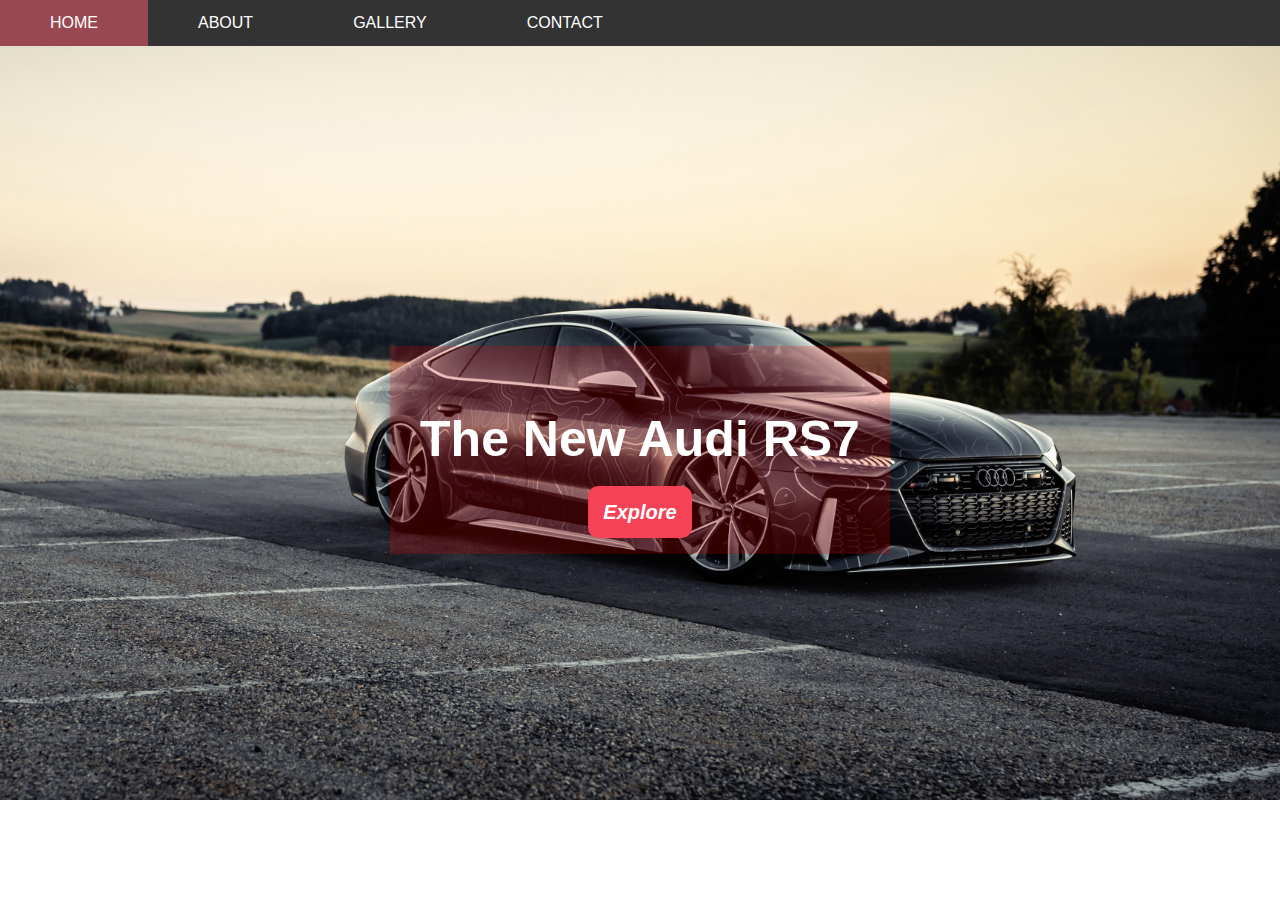
<file: webpage/index.html>
<!DOCTYPE html>
<html lang="en">
    <head>
        <title>HOME</title>
        <link rel="icon" href="images/rs7-logo2.jpg">
        <link rel="stylesheet" href="style/style.css">
    </head>
    <body>
        <ul>
            <li><a class="active" href="index.html">HOME</a></li>
            <li><a href="about.html">ABOUT</a></li>
            <li><a href="gallery.html">GALLERY</a></li>
            <li><a href="contact.html">CONTACT</a></li>
        </ul>

        <div class="box-image">
            <div class="box-text-home">
              <h1 class="home-title">The New Audi RS7</h1>
              
              <a href="about.html" class="button1">Explore</a>
              
            </div>
        </div>

    </body>
</html>
</file>
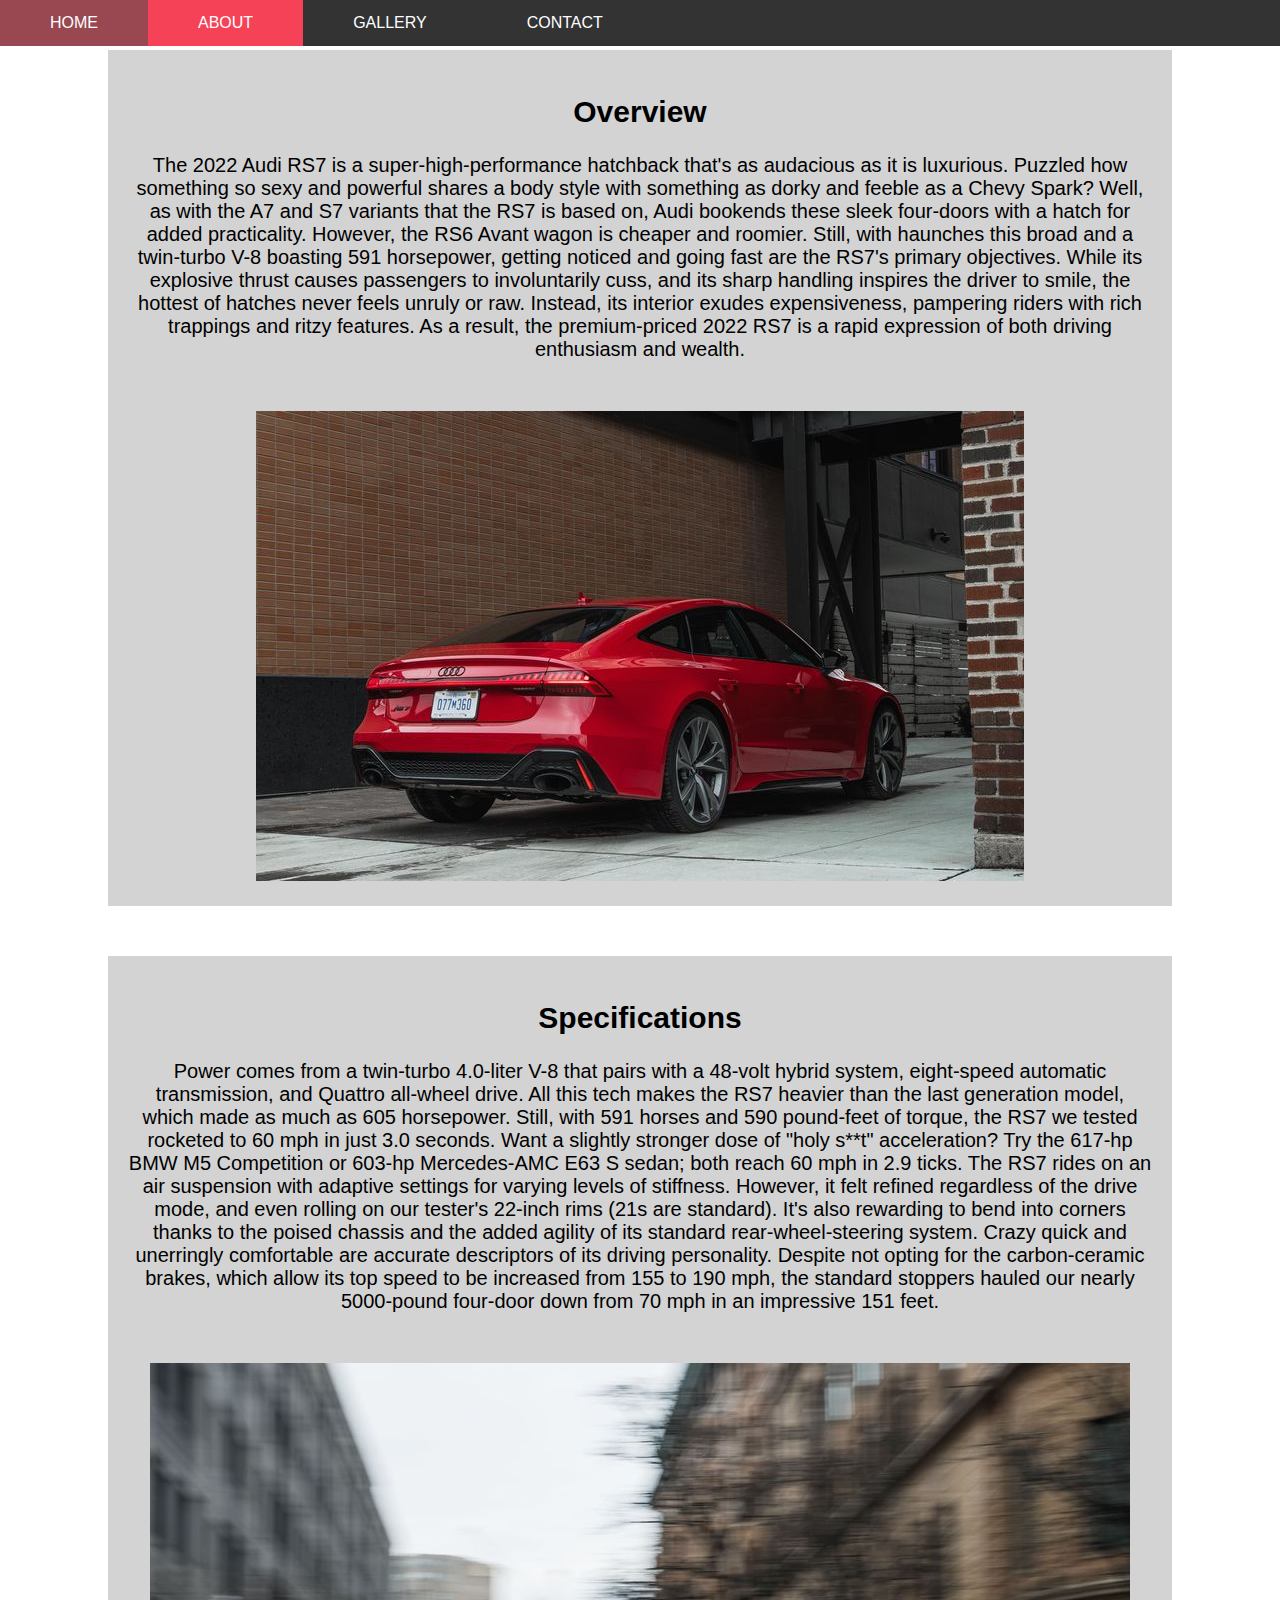
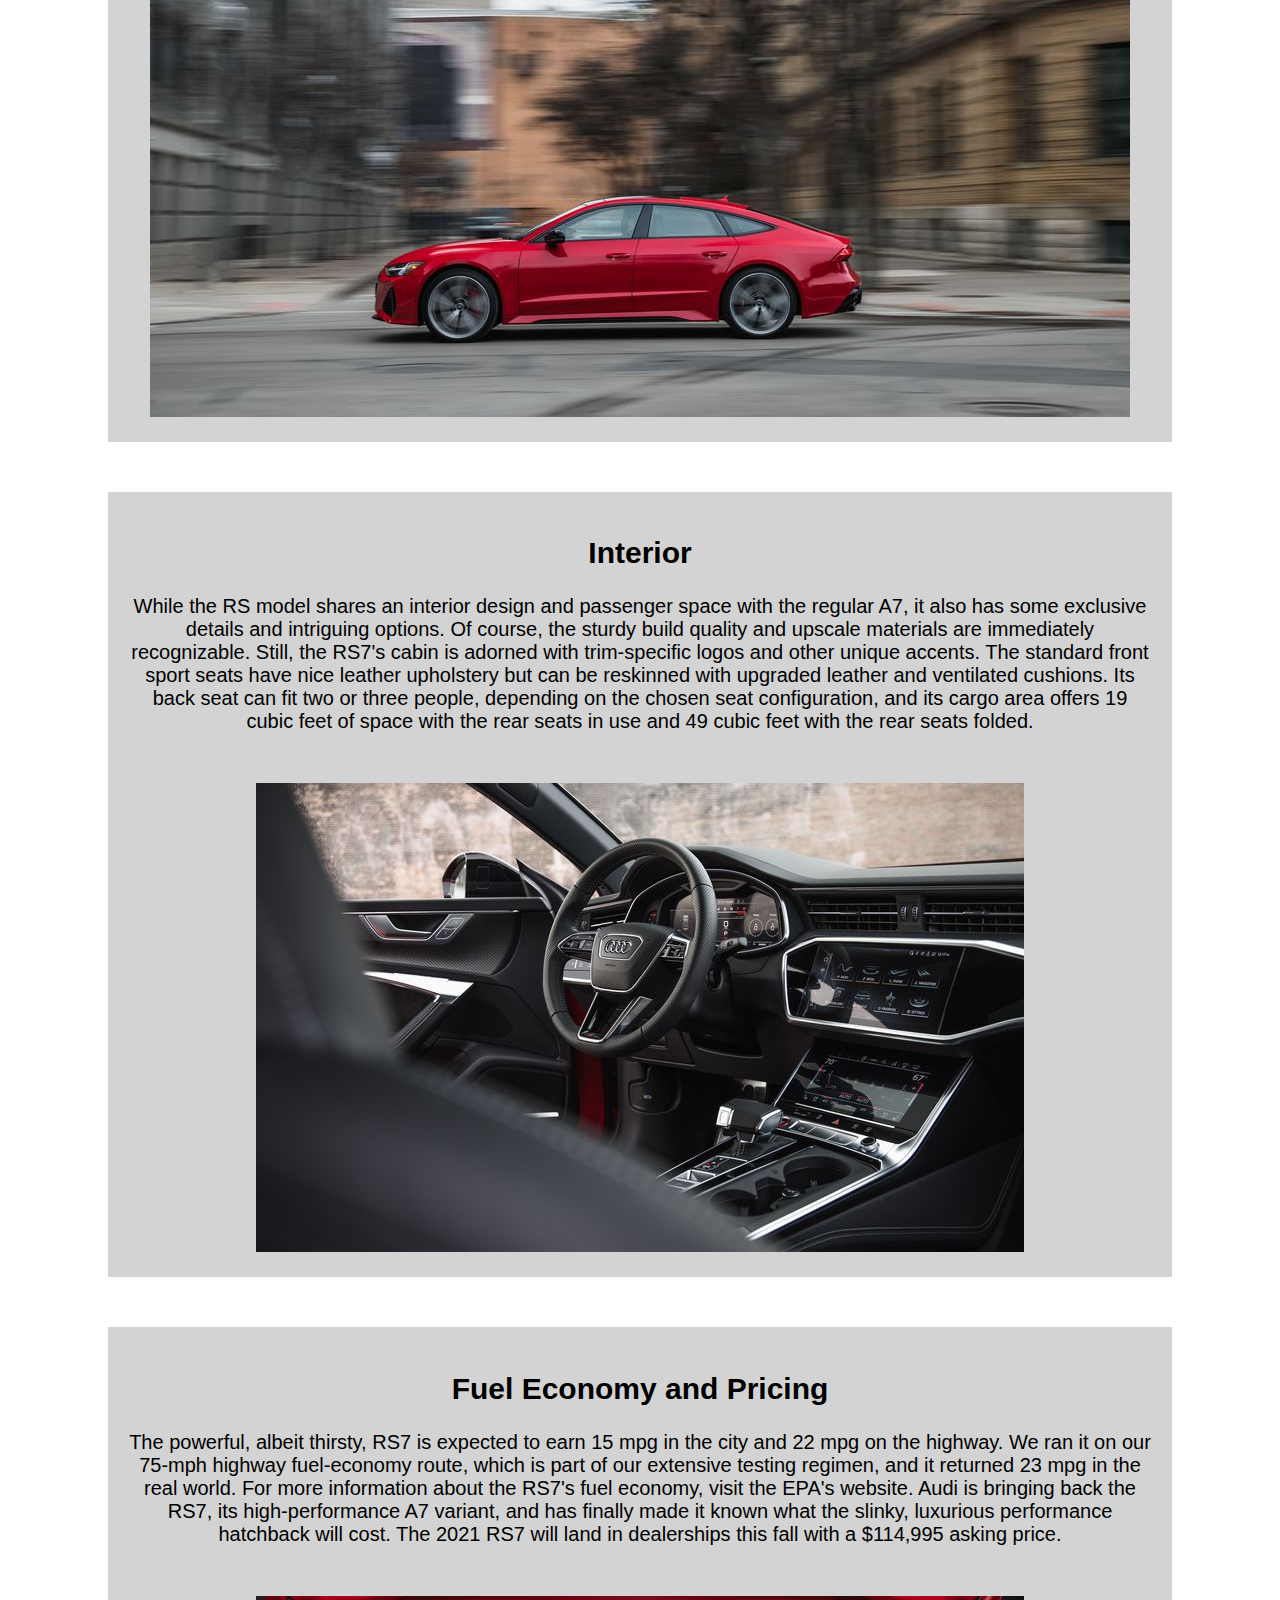
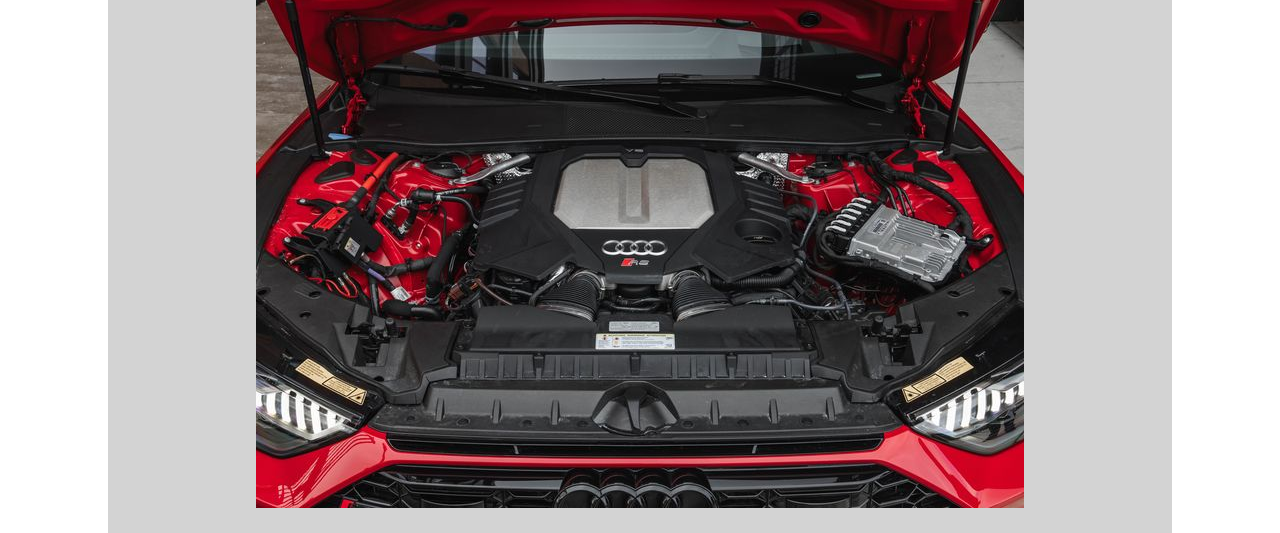
<file: webpage/about.html>
<!DOCTYPE html>
<html lang="en">
    <head>
        <title>ABOUT</title>
        <link rel="icon" href="images/rs7-logo2.jpg">
        <link rel="stylesheet" href="style/style.css">
    </head>
    <body>
        <ul>
            <li><a href="index.html">HOME</a></li>
            <li><a class="active" href="about.html">ABOUT</a></li>
            <li><a href="gallery.html">GALLERY</a></li>
            <li><a href="contact.html">CONTACT</a></li>
        </ul>

        <div class="text-box">
            <h2>
                Overview
            </h2>
            <p>
                The 2022 Audi RS7 is a super-high-performance hatchback that's as 
                audacious as it is luxurious. Puzzled how something so sexy and powerful 
                shares a body style with something as dorky and feeble as a Chevy Spark? 
                Well, as with the A7 and S7 variants that the RS7 is based on, Audi bookends 
                these sleek four-doors with a hatch for added practicality. However, 
                the RS6 Avant wagon is cheaper and roomier. Still, with haunches this 
                broad and a twin-turbo V-8 boasting 591 horsepower, getting noticed and 
                going fast are the RS7's primary objectives. While its explosive thrust 
                causes passengers to involuntarily cuss, and its sharp handling inspires the 
                driver to smile, the hottest of hatches never feels unruly or raw. Instead, its interior exudes 
                expensiveness, pampering riders with rich trappings and ritzy features. As a result, 
                the premium-priced 2022 RS7 is a rapid 
                expression of both driving enthusiasm and wealth.
            </p>
            <img class="audi-about" src="images/audi_about1.jpg" alt="audi-img1">

        </div>

        <div class="text-box">
            <h2>
                Specifications
            </h2>
            <p>
                Power comes from a twin-turbo 4.0-liter V-8 that pairs 
                with a 48-volt hybrid system, eight-speed automatic transmission, 
                and Quattro all-wheel drive. All this tech makes the RS7 heavier than the 
                last generation model, which made as much as 605 horsepower. Still, with 
                591 horses and 590 pound-feet of torque, the RS7 we tested rocketed to 60 
                mph in just 3.0 seconds. Want a slightly stronger dose of "holy s**t" 
                acceleration? Try the 617-hp BMW M5 Competition or 603-hp Mercedes-AMC 
                E63 S sedan; both reach 60 mph in 2.9 ticks. The RS7 rides on an air 
                suspension with adaptive settings for varying levels of stiffness. 
                However, it felt refined regardless of the drive mode, and even rolling 
                on our tester's 22-inch rims (21s are standard). It's also rewarding to bend 
                into corners thanks to the poised chassis and the added agility of its 
                standard rear-wheel-steering system. Crazy quick and unerringly comfortable 
                are accurate descriptors of its driving personality. Despite not opting for 
                the carbon-ceramic brakes, which allow its top speed to be increased from 155 
                to 190 mph, the standard stoppers hauled our nearly
                 5000-pound four-door down from 70 mph in an impressive 151 feet.
            </p>
            <img class="audi-about" src="images/audi_specs1.jpg" alt="audi-img2">

        </div>

        <div class="text-box">
            <h2>
                Interior
            </h2>
            <p>
                While the RS model shares an interior design and passenger space 
                with the regular A7, it also has some exclusive details and 
                intriguing options. Of course, the sturdy build quality and upscale 
                materials are immediately recognizable. Still, the RS7's cabin is 
                adorned with trim-specific logos and other unique accents. The standard 
                front sport seats have nice leather upholstery but can be reskinned 
                with upgraded leather and ventilated cushions. Its back seat can fit 
                two or three people, depending on the chosen seat configuration, and 
                its cargo area offers 19 cubic feet of space with the rear seats in use 
                and 49 cubic feet with the rear seats folded.
            </p>
            <img class="audi-about" src="images/interior1.jpg" alt="audi-img3">

        </div>

        <div class="text-box">
            <h2>
                Fuel Economy and Pricing
            </h2>
            <p>  
                The powerful, albeit thirsty, RS7 is expected to earn 15 mpg 
                in the city and 22 mpg on the highway. We ran it on our 75-mph 
                highway fuel-economy route, which is part of our extensive testing 
                regimen, and it returned 23 mpg in the real world. For more information 
                about the RS7's fuel economy, visit the EPA's website.
                Audi is bringing back the RS7, its high-performance A7 variant, 
                and has finally made it known what the slinky, luxurious performance 
                hatchback will cost. The 2021 RS7 will land in dealerships this fall 
                with a $114,995 asking price.
            </p>
            <img class="audi-about" src="images/audi-engine.jpg" alt="audi-img4">

        </div>
    </body>
</html>
</file>
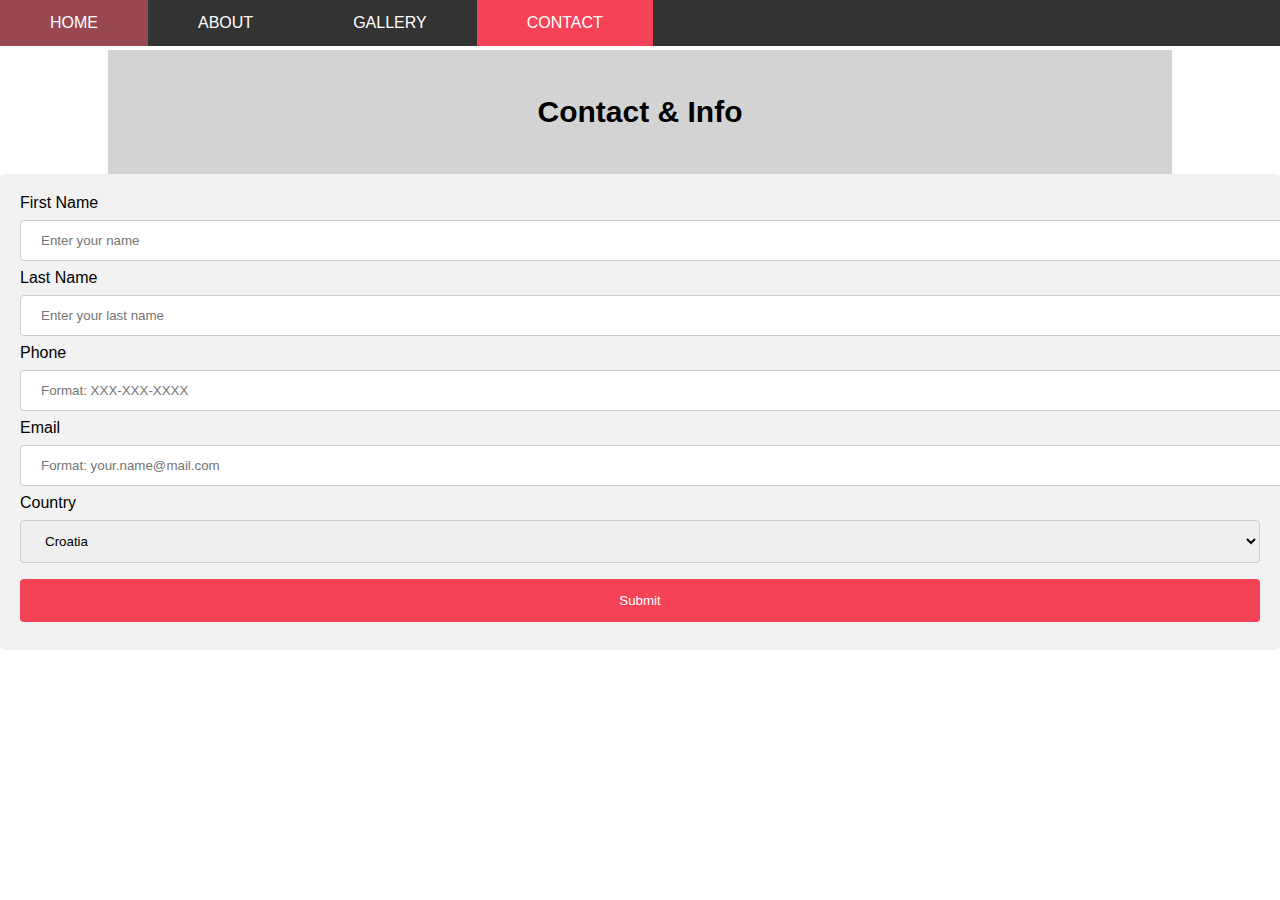
<file: webpage/contact.html>
<!DOCTYPE html>
<html lang="en">
    <head>
        <title>CONTACT</title>
        <link rel="icon" href="images/rs7-logo2.jpg">
        <link rel="stylesheet" href="style/style.css">
    </head>
    <body>
        <ul>
            <li><a href="index.html">HOME</a></li>
            <li><a href="about.html">ABOUT</a></li>
            <li><a href="gallery.html">GALLERY</a></li>
            <li><a class="active" href="contact.html">CONTACT</a></li>
        </ul>

        <div class="text-box">
            
            <h2>
                Contact & Info
            </h2>
        </div>

        <div class="form-div">
            <form action="">
              <label for="fname">First Name</label>
              <input type="text" id="fname" name="firstname" placeholder="Enter your name">
          
              <label for="lname">Last Name</label>
              <input type="text" id="lname" name="lastname" placeholder="Enter your last name">

              <label for="lname">Phone</label>
              <input type="text" id="phone" name="phonenum" placeholder="Format: XXX-XXX-XXXX">

              <label for="lname">Email</label>
              <input type="text" id="email" name="emailaddr" placeholder="Format: your.name@mail.com">
          
              <label for="country">Country</label>
              <select id="country" name="country">
                <option value="australia">Croatia</option>
                <option value="canada">Slovenia</option>
                <option value="usa">Serbia</option>
              </select>
            
              <input class="submit-button" type="submit" value="Submit">
            </form>
          </div>
    </body>
</html>
</file>
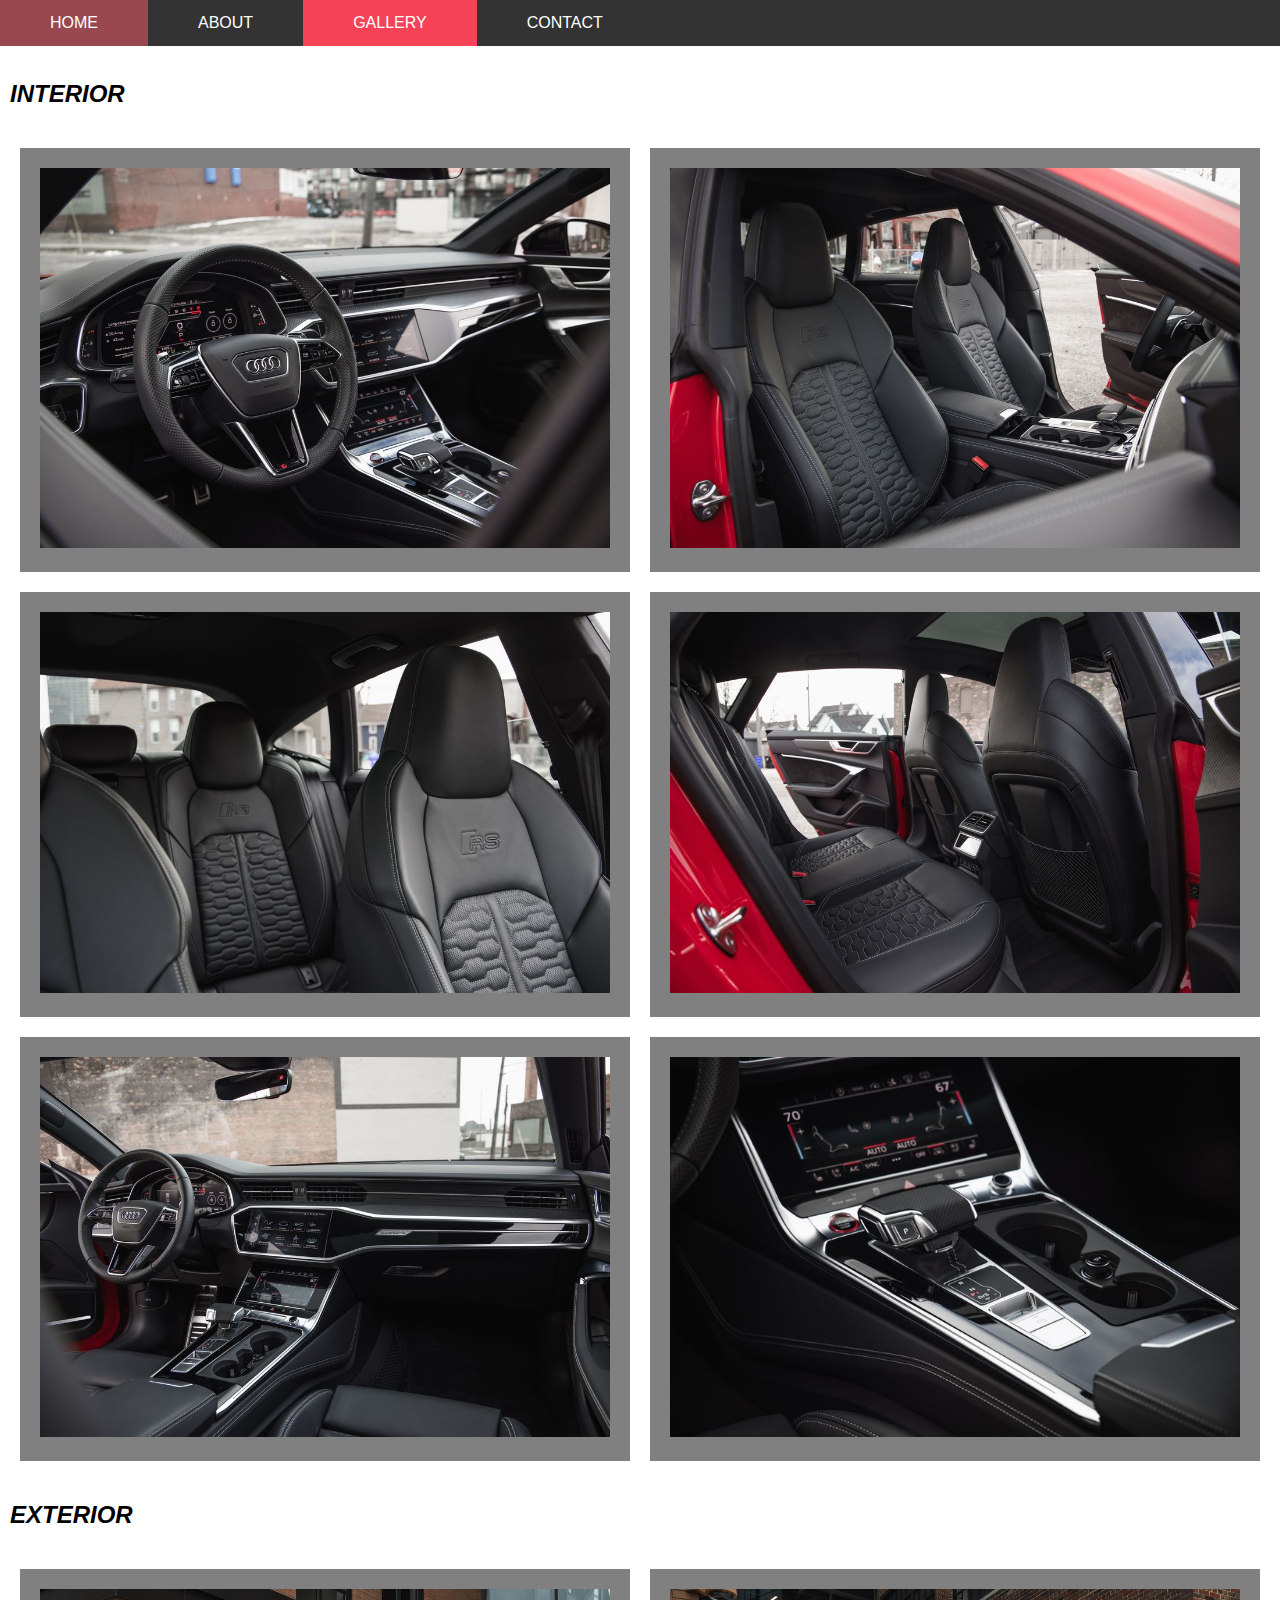
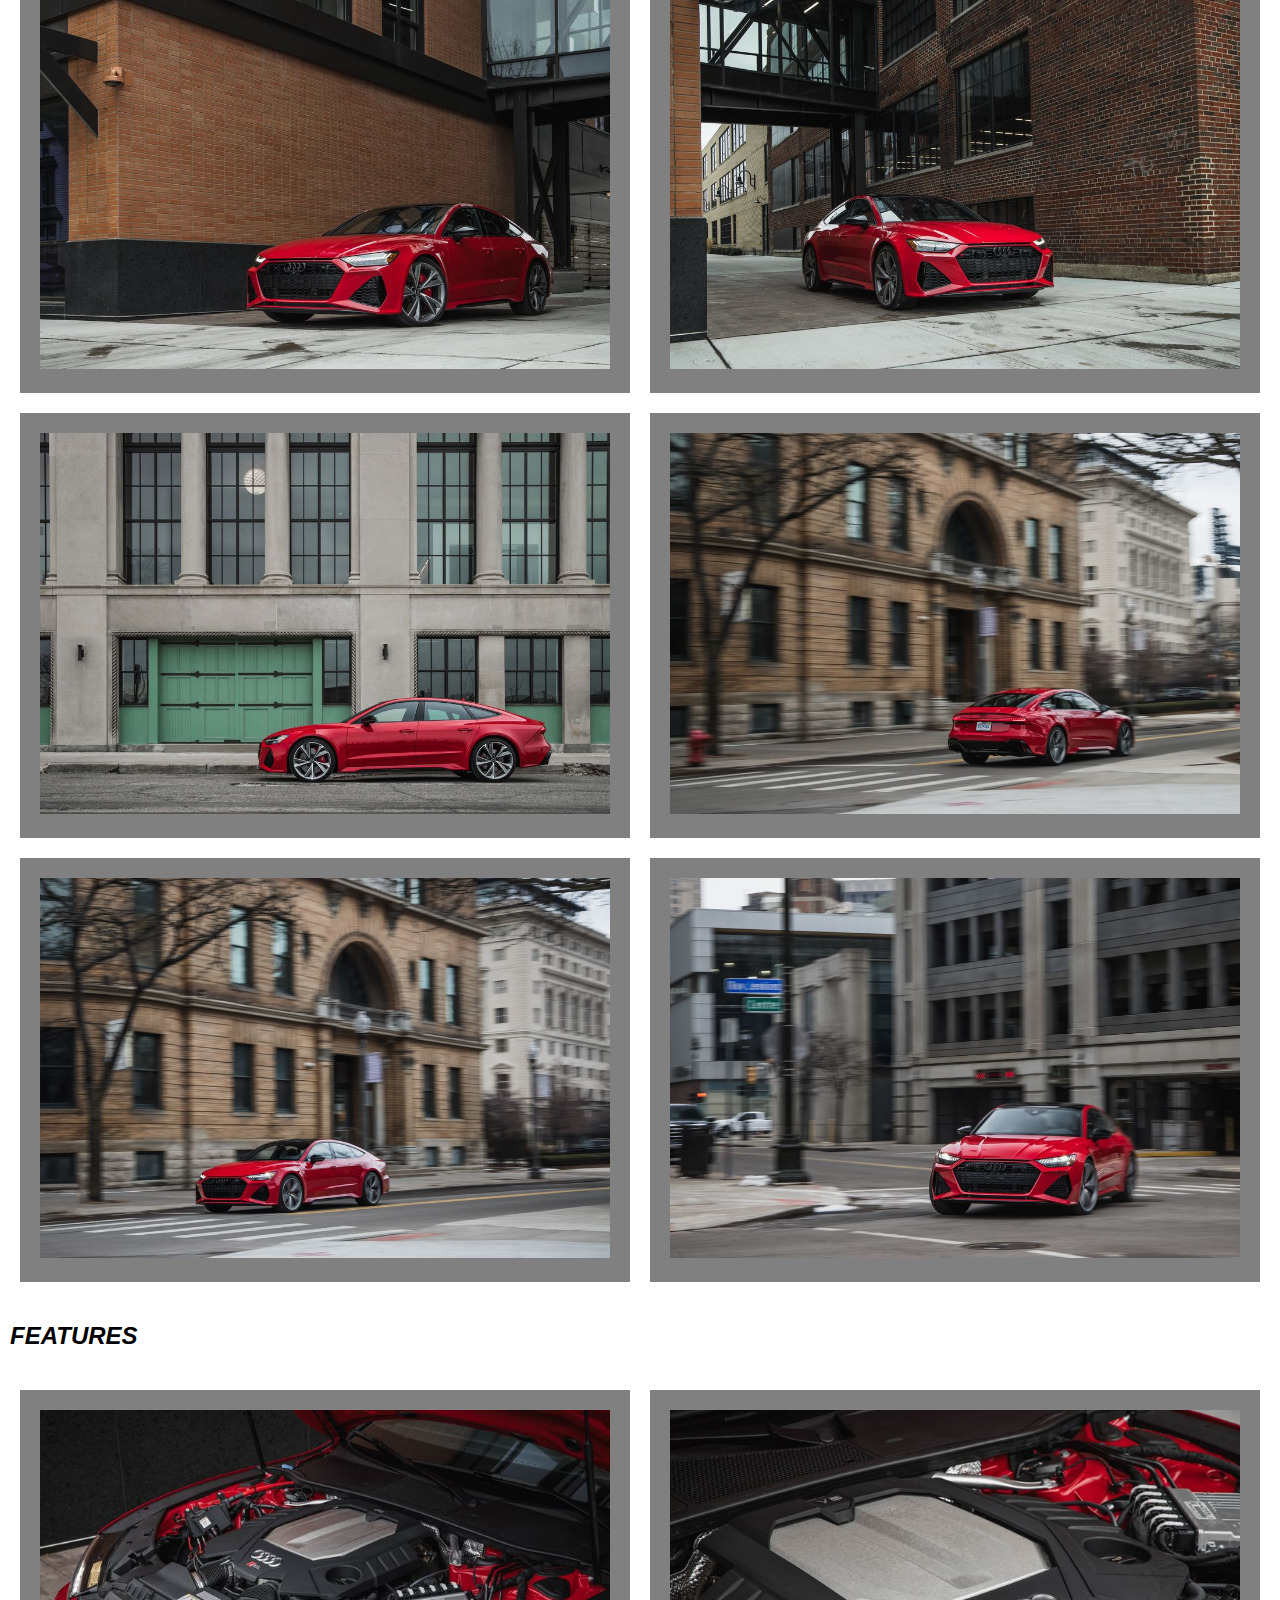
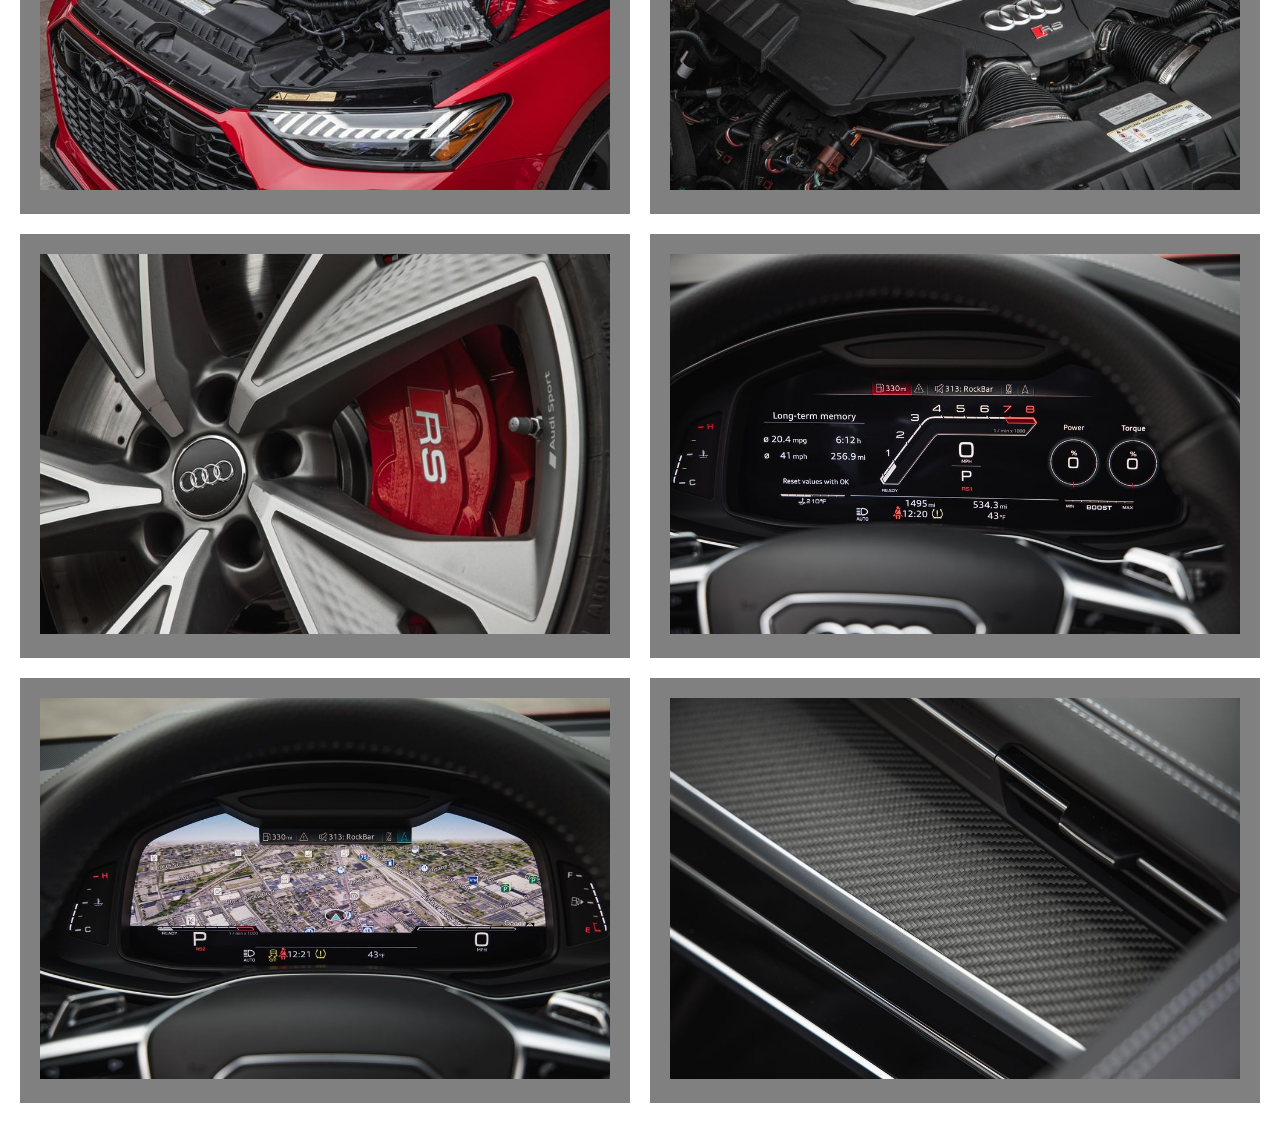
<file: webpage/gallery.html>
<!DOCTYPE html>
<html lang="en">
    <head>
        <title>GALLERY</title>
        <link rel="icon" href="images/rs7-logo2.jpg">
        <link rel="stylesheet" href="style/style.css">
    </head>
    <body>
        <ul>
            <li><a href="index.html">HOME</a></li>
            <li><a href="about.html">ABOUT</a></li>
            <li><a class="active" href="gallery.html">GALLERY</a></li>
            <li><a href="contact.html">CONTACT</a></li>
        </ul>

        
        <h2 class="gallery-title-first">INTERIOR</h2>
        
        <div class="grid-container">

            <div class="grid-item">
                <img src="images/interior-img1.jpg" alt="interior1">
            </div>
            <div class="grid-item">
                <img src="images/interior-img2.jpg" alt="interior2">
            </div>
            <div class="grid-item">
                <img src="images/interior-img3.jpg" alt="interior3">
            </div>
            <div class="grid-item">
                <img src="images/interior-img4.jpg" alt="interior4">
            </div>
            <div class="grid-item">
                <img src="images/interior-img5.jpg" alt="interior5">
            </div>
            <div class="grid-item">
                <img src="images/interior-img6.jpg" alt="interior6">
            </div>
        </div>

        <h2 class="gallery-title">EXTERIOR</h2>
        <div class="grid-container">

            <div class="grid-item">
                <img src="images/exterior-img1.jpg" alt="exterior1">
            </div>
            <div class="grid-item">
                <img src="images/exterior-img2.jpg" alt="exterior2">
            </div>
            <div class="grid-item">
                <img src="images/exterior-img3.jpg" alt="exterior3">
            </div>
            <div class="grid-item">
                <img src="images/exterior-img4.jpg" alt="exterior4">
            </div>
            <div class="grid-item">
                <img src="images/exterior-img5.jpg" alt="exterior5">
            </div>
            <div class="grid-item">
                <img src="images/exterior-img6.jpg" alt="exterior6">
            </div>
        </div>

        <h2 class="gallery-title">FEATURES</h2>
        <div class="grid-container">

            <div class="grid-item">
                <img src="images/extras-img1.jpg" alt="feature1">
            </div>
            <div class="grid-item">
                <img src="images/extras-img2.jpg" alt="feature2">
            </div>
            <div class="grid-item">
                <img src="images/extras-img3.jpg" alt="feature3">
            </div>
            <div class="grid-item">
                <img src="images/extras-img4.jpg" alt="feature4">
            </div>
            <div class="grid-item">
                <img src="images/extras-img5.jpg" alt="feature5">
            </div>
            <div class="grid-item">
                <img src="images/extras-img6.jpg" alt="feature6">
            </div>
        </div>
    </body>
</html>
</file>
<file: webpage/style/style.css>
body{

    font-family: Helvetica, sans-serif;
    margin: 0;

}

ul {
    list-style-type: none;
    margin: 0;
    padding: 0;
    overflow: hidden;
    background-color: #333;
    position: fixed;
    top: 0;
    width: 100%;
    
  }
  
  li {
    float: left;
  }
  
  li a {
    display: block;
    color: white;
    text-align: center;
    padding: 14px 16px;
    text-decoration: none;
    padding-left: 50px;
    padding-right: 50px;
  }
  
  li a:hover {
    background-color: #994852;
  }

  .active{
    background-color: #f54257;
  }

  .box-image {
    background-image: url("../images/audi.jpg");
    height: 800px;
    background-position: center;
    background-repeat: no-repeat;
    background-size: cover;
    margin: 0;
  }
  
  .box-text-home{
    text-align: center;
    position: absolute;
    top: 50%;
    left: 50%;
    transform: translate(-50%, -50%);
    color: white;
    background-color: rgba(255, 0, 0, 0.2);
    padding: 30px;
  }

  .home-title{
      font-size: 50px;
  }

  .button1{
      background-color: #f54257;
      font-size: 20px;
      padding: 15px;
      color: white;
      text-decoration: none;
      font-style: italic;
      font-weight: bold;
      border-radius: 10px;
  }

  .button1:hover{
    background-color:brown;
  }

  .text-box{
      background-color: lightgray;
      width: 80%;
      text-align: center;
      margin: auto;
      padding: 20px;
      margin-top: 50px;
      font-size: 20px;;
  }

  .audi-about{
      margin-top: 30px;
  }

  .grid-container {
    display: grid;
    grid-template-columns: auto auto;
    padding: 10px;
  }
  .grid-item {
    background-color: grey;
    padding: 20px;
    margin: 10px;
    text-align: center;
  }

  .grid-item img{
      max-width: 100%;
  }

  .gallery-title{
      margin-left: 10px;
      font-style: italic;
  }

  .gallery-title-first{
    margin-top: 80px;
    margin-left: 10px;
    font-style: italic;
  }

  input[type=text], select {
    width: 100%;
    padding: 12px 20px;
    margin: 8px 0;
    border: 1px solid #ccc;
    border-radius: 4px;
  }
  
  input[type=submit] {
    width: 100%;
    background-color: #f54257;
    color: white;
    padding: 14px 20px;
    margin: 8px 0;
    border: none;
    border-radius: 4px;
    cursor: pointer;
  }
  
  input[type=submit]:hover {
    background-color: #ba2342;
    
  }
  
 .form-div {
    border-radius: 5px;
    background-color: #f2f2f2;
    padding: 20px;
  }
</file>
